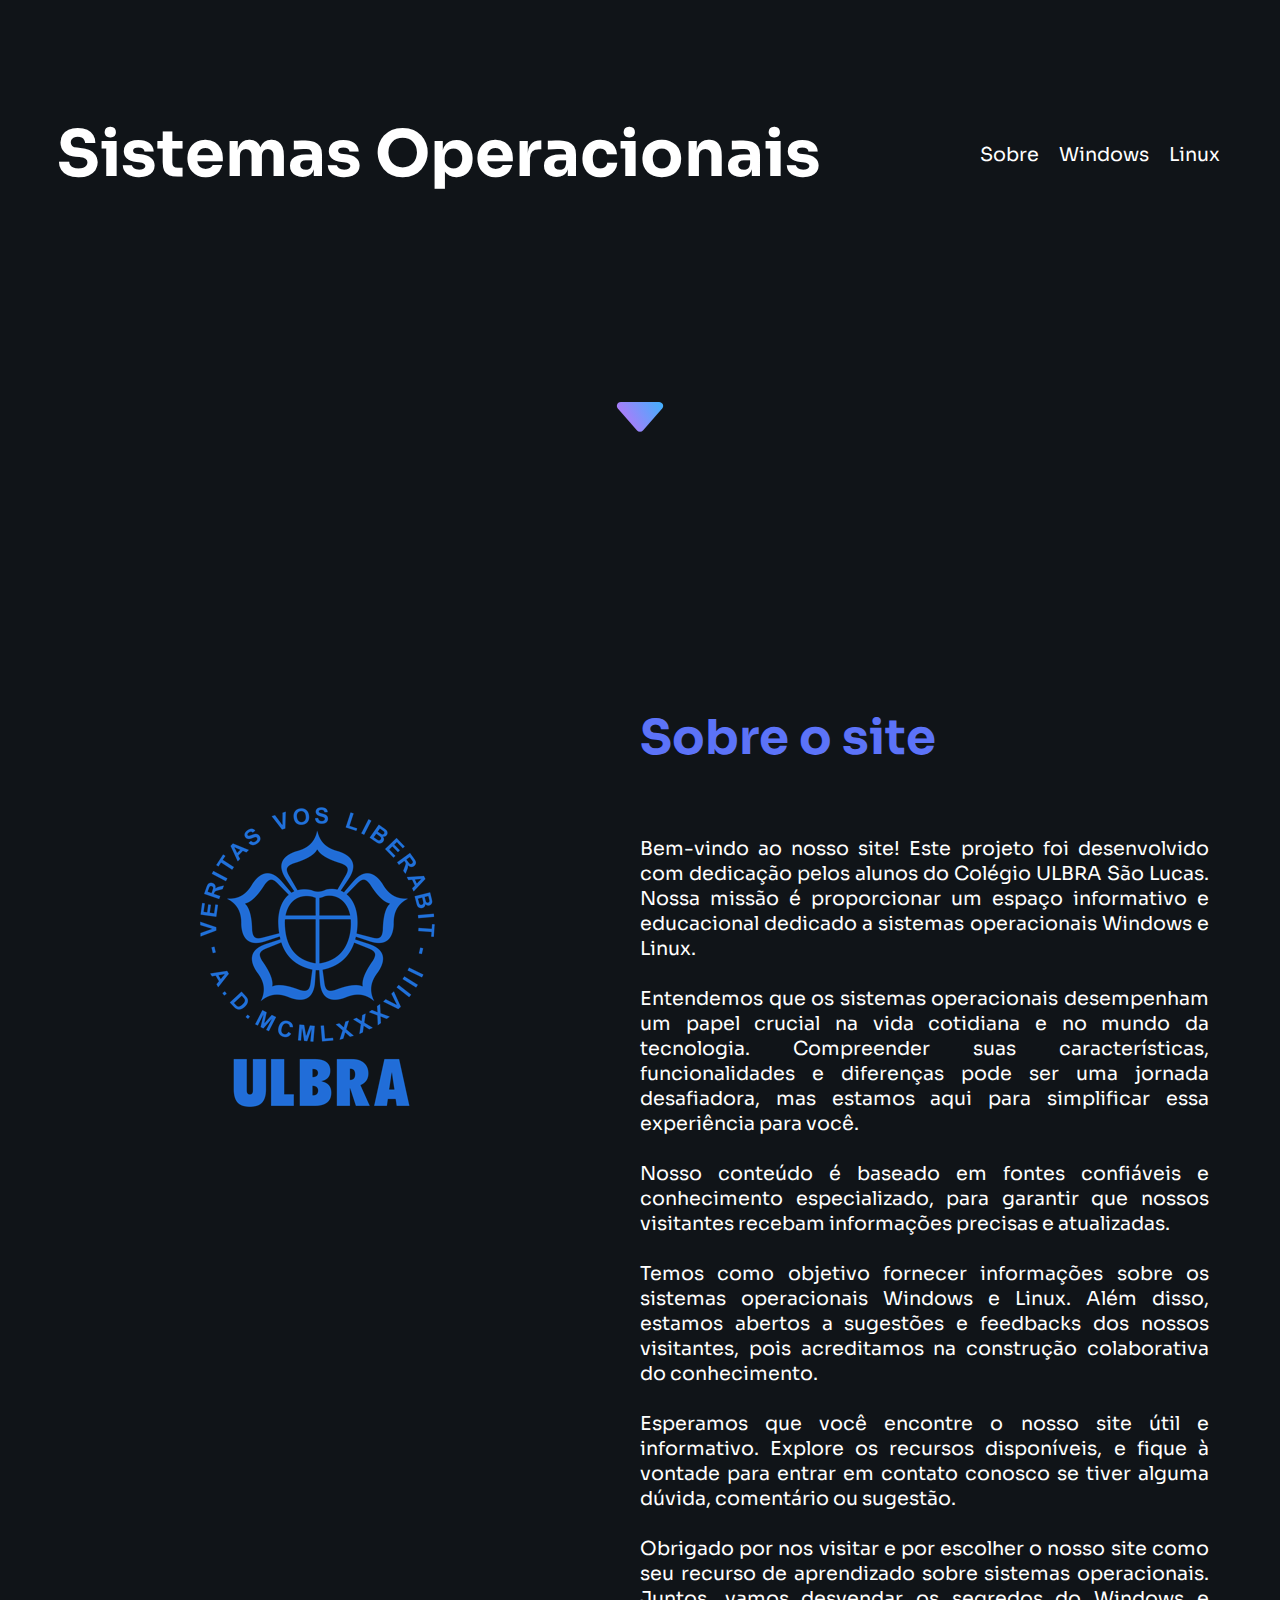
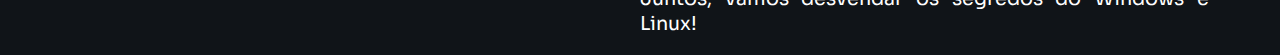
<file: index.html>
<!DOCTYPE html>
<html lang="pt-br">
<head>
    <meta charset="UTF-8">
    <meta name="viewport" content="width=device-width, initial-scale=1.0">
    <link rel="stylesheet" href="style.css">
    <link href="https://fonts.googleapis.com/css2?family=Sora:wght@200;400;800&display=swap" rel="stylesheet">
    <link rel="stylesheet" href="https://cdn.jsdelivr.net/npm/bootstrap-icons@1.9.1/font/bootstrap-icons.css">
    <link rel="preconnect" href="https://fonts.googleapis.com">
    <link rel="preconnect" href="https://fonts.gstatic.com" crossorigin>
    <title>Sistemas Operacionais</title>
</head>
<body>
    <header>
        <nav>
            <h1>Sistemas Operacionais</h1>
        <ul class="nav-bar">
            <li id="sobre"><a>Sobre</a></li>
            <li id="windows"><a href="windows.html">Windows</a></li>
            <li id="linux"><a href="linux.html">Linux</a></li>
          </ul>
        </nav>
    </header>
    <div class="icon"><p><i id="button" class="bi bi-caret-down-fill"></i></p></div>

    <div class="logo"><img src="ulbra.png" alt="ulbra"></div>

    <div class="sobre">
        
        <h2>Sobre o site</h2>
        <p>
            Bem-vindo ao nosso site! Este projeto foi desenvolvido com dedicação pelos alunos do Colégio ULBRA São Lucas. Nossa missão é proporcionar um espaço informativo e educacional dedicado a sistemas operacionais Windows e Linux.
            <br><br>
            Entendemos que os sistemas operacionais desempenham um papel crucial na vida cotidiana e no mundo da tecnologia. Compreender suas características, funcionalidades e diferenças pode ser uma jornada desafiadora, mas estamos aqui para simplificar essa experiência para você.
            <br><br>
            Nosso conteúdo é baseado em fontes confiáveis e conhecimento especializado, para garantir que nossos visitantes recebam informações precisas e atualizadas.
            <br><br>
            Temos como objetivo fornecer informações sobre os sistemas operacionais Windows e Linux. Além disso, estamos abertos a sugestões e feedbacks dos nossos visitantes, pois acreditamos na construção colaborativa do conhecimento.
            <br><br>
            Esperamos que você encontre o nosso site útil e informativo. Explore os recursos disponíveis, e fique à vontade para entrar em contato conosco se tiver alguma dúvida, comentário ou sugestão.
            <br><br>
            Obrigado por nos visitar e por escolher o nosso site como seu recurso de aprendizado sobre sistemas operacionais. Juntos, vamos desvendar os segredos do Windows e Linux!
        </p>
    </div>
    
    <script src="./script.js"></script>
</body>
</html>
</file>
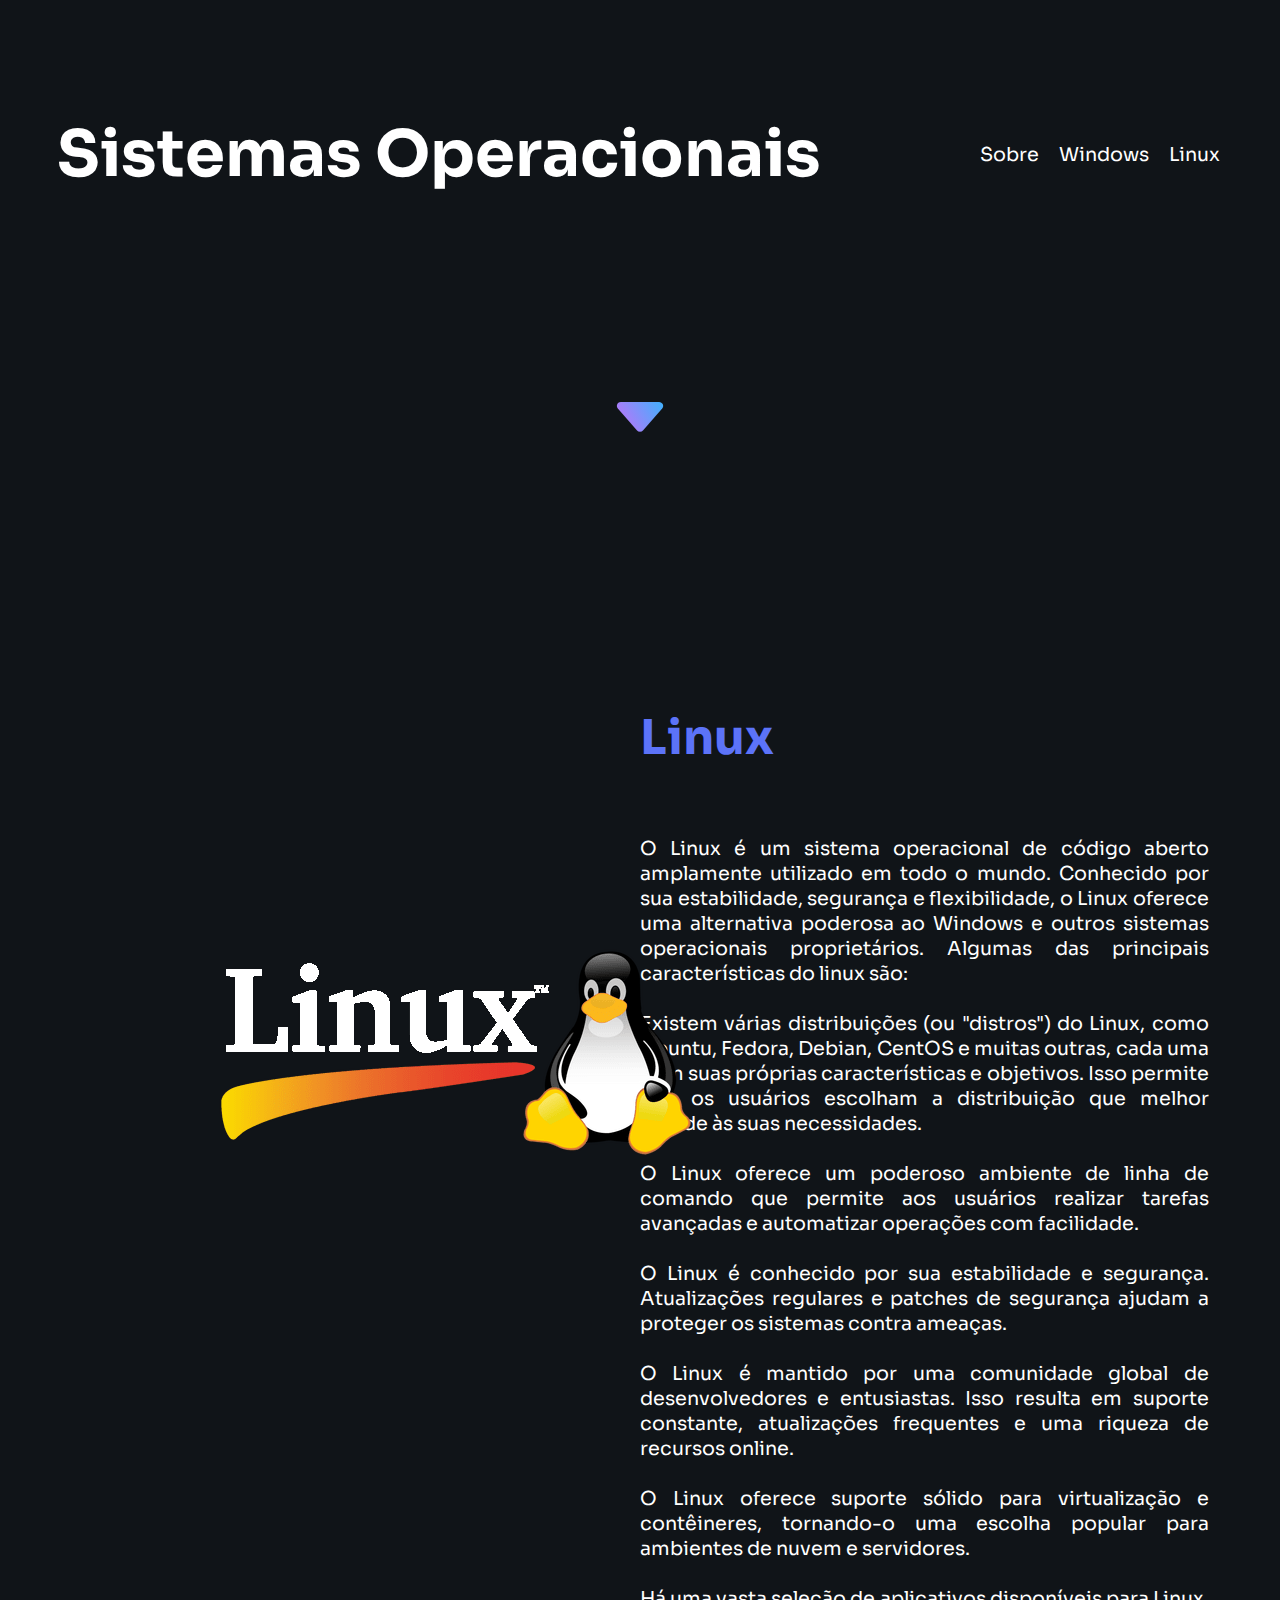
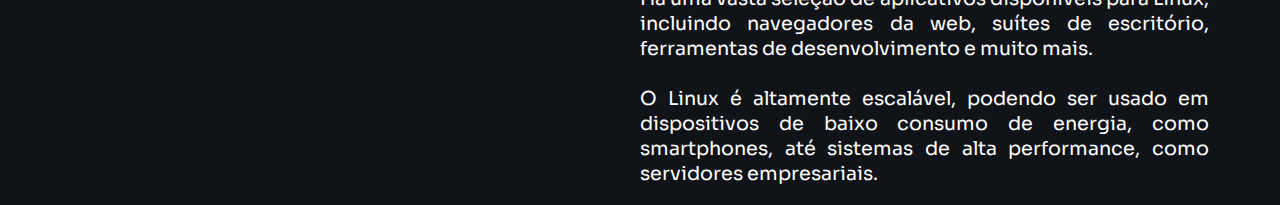
<file: linux.html>
<!DOCTYPE html>
<html lang="pt-br">
<head>
    <meta charset="UTF-8">
    <meta name="viewport" content="width=device-width, initial-scale=1.0">
    <link rel="stylesheet" href="style.css">
    <link href="https://fonts.googleapis.com/css2?family=Sora:wght@200;400;800&display=swap" rel="stylesheet">
    <link rel="stylesheet" href="https://cdn.jsdelivr.net/npm/bootstrap-icons@1.9.1/font/bootstrap-icons.css">
    <link rel="preconnect" href="https://fonts.googleapis.com">
    <link rel="preconnect" href="https://fonts.gstatic.com" crossorigin>
    <title>Sistemas Operacionais</title>
</head>
<body>
    <header>
        <nav>
            <h1>Sistemas Operacionais</h1>
        <ul class="nav-bar">
            <li id="sobre"><a href="index.html">Sobre</a></li>
            <li id="windows"><a href="windows.html">Windows</a></li>
            <li id="linux"><a>Linux</a></li>
          </ul>
        </nav>
    </header>
    <div class="icon"><p><i id="button" class="bi bi-caret-down-fill"></i></p></div>

    <div class="logo"><img src="linux.png" alt="linux"></div>

    <div class="linux">
        
        <h2>Linux</h2>
        <p>
            O Linux é um sistema operacional de código aberto amplamente utilizado em todo o mundo. Conhecido por sua estabilidade, segurança e flexibilidade, o Linux oferece uma alternativa poderosa ao Windows e outros sistemas operacionais proprietários. Algumas das principais características do linux são:
            <br><br>
            Existem várias distribuições (ou "distros") do Linux, como Ubuntu, Fedora, Debian, CentOS e muitas outras, cada uma com suas próprias características e objetivos. Isso permite que os usuários escolham a distribuição que melhor atende às suas necessidades.
            <br><br>
            O Linux oferece um poderoso ambiente de linha de comando que permite aos usuários realizar tarefas avançadas e automatizar operações com facilidade.
            <br><br>
            O Linux é conhecido por sua estabilidade e segurança. Atualizações regulares e patches de segurança ajudam a proteger os sistemas contra ameaças.
            <br><br>
            O Linux é mantido por uma comunidade global de desenvolvedores e entusiastas. Isso resulta em suporte constante, atualizações frequentes e uma riqueza de recursos online.
            <br><br>
            O Linux oferece suporte sólido para virtualização e contêineres, tornando-o uma escolha popular para ambientes de nuvem e servidores.
            <br><br>
            Há uma vasta seleção de aplicativos disponíveis para Linux, incluindo navegadores da web, suítes de escritório, ferramentas de desenvolvimento e muito mais.
            <br><br>
            O Linux é altamente escalável, podendo ser usado em dispositivos de baixo consumo de energia, como smartphones, até sistemas de alta performance, como servidores empresariais.
        </p>
    </div>
    
    <script src="./script.js"></script>
</body>
</html>
</file>
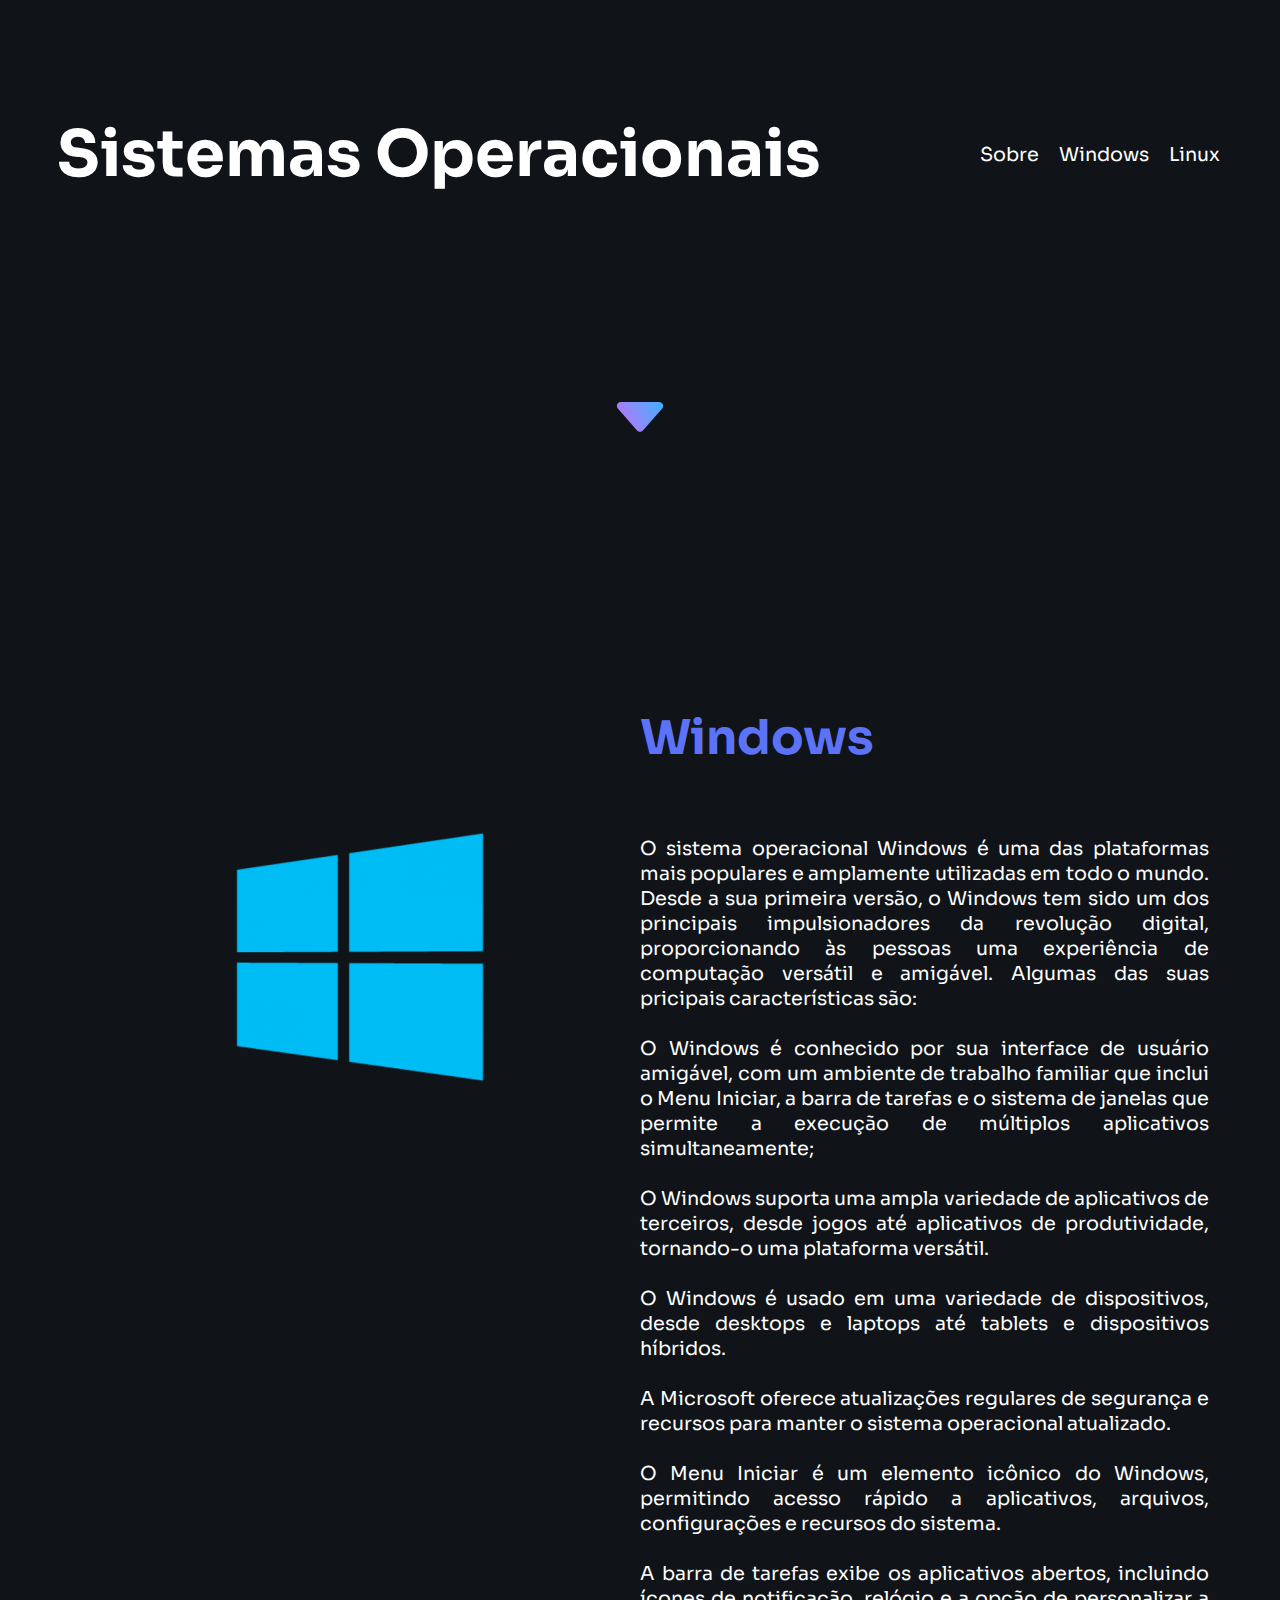
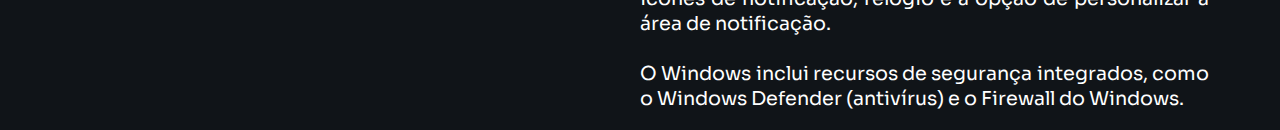
<file: windows.html>
<!DOCTYPE html>
<html lang="pt-br">
<head>
    <meta charset="UTF-8">
    <meta name="viewport" content="width=device-width, initial-scale=1.0">
    <link rel="stylesheet" href="style.css">
    <link href="https://fonts.googleapis.com/css2?family=Sora:wght@200;400;800&display=swap" rel="stylesheet">
    <link rel="stylesheet" href="https://cdn.jsdelivr.net/npm/bootstrap-icons@1.9.1/font/bootstrap-icons.css">
    <link rel="preconnect" href="https://fonts.googleapis.com">
    <link rel="preconnect" href="https://fonts.gstatic.com" crossorigin>
    <title>Sistemas Operacionais</title>
</head>
<body>
    <header>
        <nav>
            <h1>Sistemas Operacionais</h1>
        <ul class="nav-bar">
            <li id="sobre"><a href="index.html">Sobre</a></li>
            <li id="windows"><a>Windows</a></li>
            <li id="linux"><a href="linux.html">Linux</a></li>
          </ul>
        </nav>
    </header>
    <div class="icon"><p><i id="button" class="bi bi-caret-down-fill"></i></p></div>

    <div class="logo"><img src="windows.png" alt="windows"></div>

    <div class="windows">
        
        <h2>Windows</h2>
        <p>
            O sistema operacional Windows é uma das plataformas mais populares e amplamente utilizadas em todo o mundo. Desde a sua primeira versão, o Windows tem sido um dos principais impulsionadores da revolução digital, proporcionando às pessoas uma experiência de computação versátil e amigável. Algumas das suas pricipais características são:
            <br><br>
            O Windows é conhecido por sua interface de usuário amigável, com um ambiente de trabalho familiar que inclui o Menu Iniciar, a barra de tarefas e o sistema de janelas que permite a execução de múltiplos aplicativos simultaneamente;
            <br><br>
            O Windows suporta uma ampla variedade de aplicativos de terceiros, desde jogos até aplicativos de produtividade, tornando-o uma plataforma versátil.
            <br><br>
            O Windows é usado em uma variedade de dispositivos, desde desktops e laptops até tablets e dispositivos híbridos.
            <br><br>
            A Microsoft oferece atualizações regulares de segurança e recursos para manter o sistema operacional atualizado.
            <br><br>
            O Menu Iniciar é um elemento icônico do Windows, permitindo acesso rápido a aplicativos, arquivos, configurações e recursos do sistema.
            <br><br>
            A barra de tarefas exibe os aplicativos abertos, incluindo ícones de notificação, relógio e a opção de personalizar a área de notificação.
            <br><br>
            O Windows inclui recursos de segurança integrados, como o Windows Defender (antivírus) e o Firewall do Windows.
        </p>
    </div>
    
    <script src="./script.js"></script>
</body>
</html>
</file>
<file: style.css>
body{
    background-color: rgb(16,20,24);
    color: #fff;
    font-family: 'Sora', sans-serif;
}
i{
    background-color: #f3ec78;
    background-image: linear-gradient(60deg, rgb(255, 82, 246), rgb(18, 200, 255));
    background-size: 100%;
    background-clip: text;
    -webkit-background-clip: text;
    -moz-background-clip: text;
    -webkit-text-fill-color: transparent; 
    -moz-text-fill-color: transparent;
}

h1{
    font-size: 4em;
}
#sobre{
    cursor: pointer;
}
#windows{
    cursor: pointer;}
#linux{
    cursor: pointer;
}
a{  
    font-size: 1.2em;
    color: #fff;
    text-decoration: none;
    transition: 0.2s;
}
a:hover{
    color: rgb(92, 115, 248);
    opacity: 0.9;
}
nav{
    display: flex;
    justify-content: space-around;
    align-items: center;
    padding-top: 5%;
    padding-right: 5%;
}
.nav-bar{
    list-style: none;
    display: flex;
}
.nav-bar li{
    padding-left: 10%;
}

.sobre{
    padding-top: 15%;
    padding-left: 50%;
    padding-right: 5%;
    text-align: justify;
}
.sobre h2{
    font-size: 3em;
    color: rgb(92, 115, 248);
}
.sobre p{
    font-size: 1.2em;
    padding-top: 5%;
    
}
.icon{
    text-align: center;
    padding-top: 10%;

}
.icon i{
    cursor: pointer;
    font-size: 4em;
    transition: 0.2s; 
}
.icon i:hover{
    color: rgb(92, 115, 248);
    opacity: 0.9;
}
.logo{
    position: absolute;
    padding-top: 25%;
    padding-left: 15%;
    font-size: 20em;
}

.windows{
    padding-top: 15%;
    padding-left: 50%;
    padding-right: 5%;
    text-align: justify;
}
.windows h2{
    font-size: 3em;
    color: rgb(92, 115, 248);
}
.windows p{
    font-size: 1.2em;
    padding-top: 5%;
    
}

.linux{
    padding-top: 15%;
    padding-left: 50%;
    padding-right: 5%;
    text-align: justify;
}
.linux h2{
    font-size: 3em;
    color: rgb(92, 115, 248);
}
.linux p{
    font-size: 1.2em;
    padding-top: 5%;
    
}
</file>
